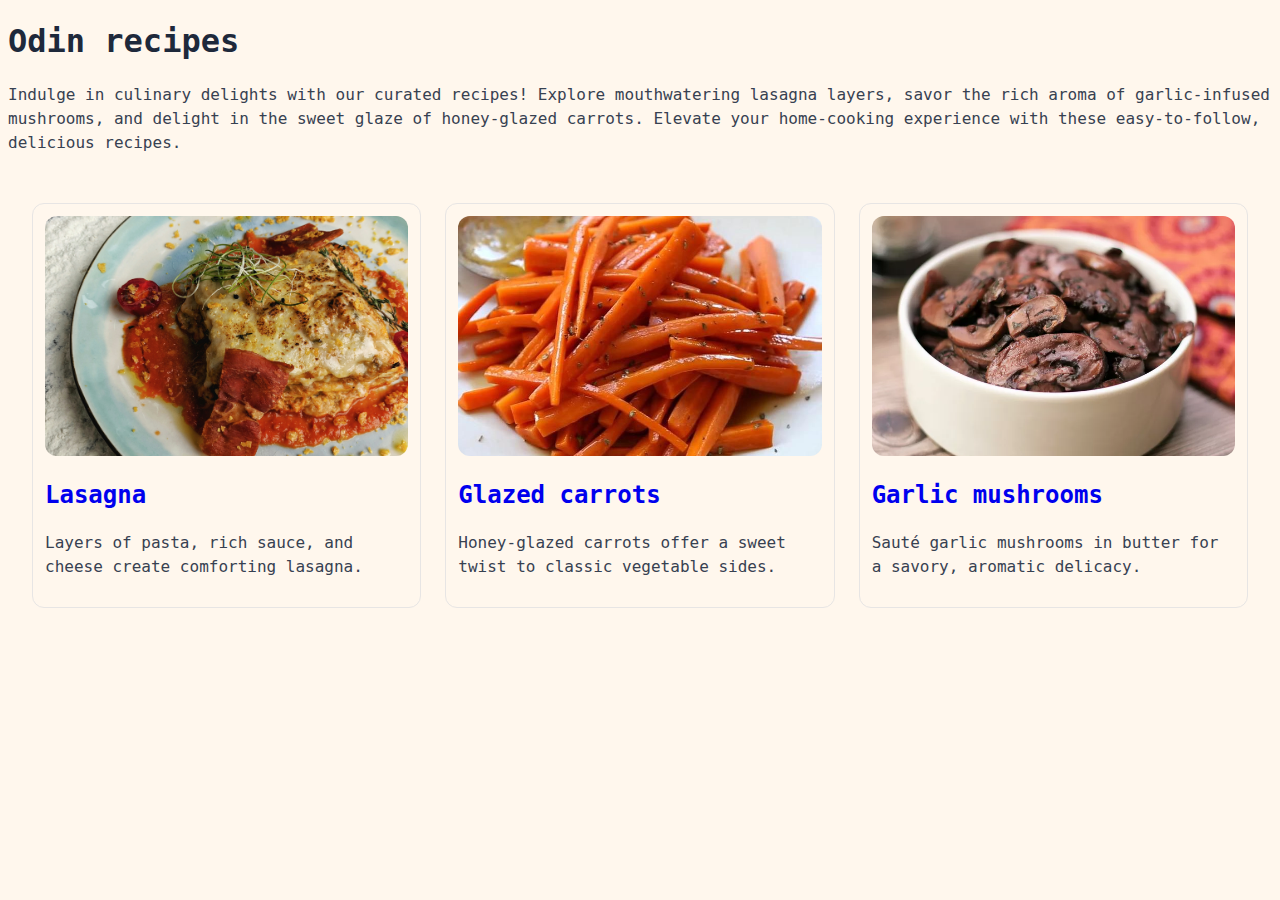
<file: index.html>
<!DOCTYPE html>
<html lang="en">
    <head>
        <meta charset="utf-8">
        <title>Odin recipes</title>
        <link rel="stylesheet" href="./styles.css">
    </head>
<body>
    <h1>Odin recipes</h1>
    <p>Indulge in culinary delights with our curated recipes! Explore mouthwatering lasagna layers, savor the rich aroma of garlic-infused mushrooms, and delight in the sweet glaze of honey-glazed carrots. Elevate your home-cooking experience with these easy-to-follow, delicious recipes.</p>
    <div class="recipes">
        <a class="rp-card" href="./recipes/lasagna.html">
            <img class="thumb" src="./images/lasagna.jpg" alt="lasagna">
            <h2>Lasagna</h2>
            <p>Layers of pasta, rich sauce, and cheese create comforting lasagna.</p>
        </a>
    
        <a class="rp-card" href="./recipes/glazed-carrots.html">
            <img class="thumb" src="./images/glazed-carrots.jpg" alt="glazed-carrots">
            <h2>Glazed carrots</h2>
            <p>Honey-glazed carrots offer a sweet twist to classic vegetable sides.</p>
        </a>
        <a class="rp-card" href="./recipes/garlic-mushrooms.html">
            <img class="thumb" src="./images/garlic-mushrooms.jpg" alt="garlic mushrooms">
            <h2>Garlic mushrooms</h2>
            <p>Sauté garlic mushrooms in butter for a savory, aromatic delicacy.</p>
        </a>
    </div>
    
</body>    
</html>
</file>
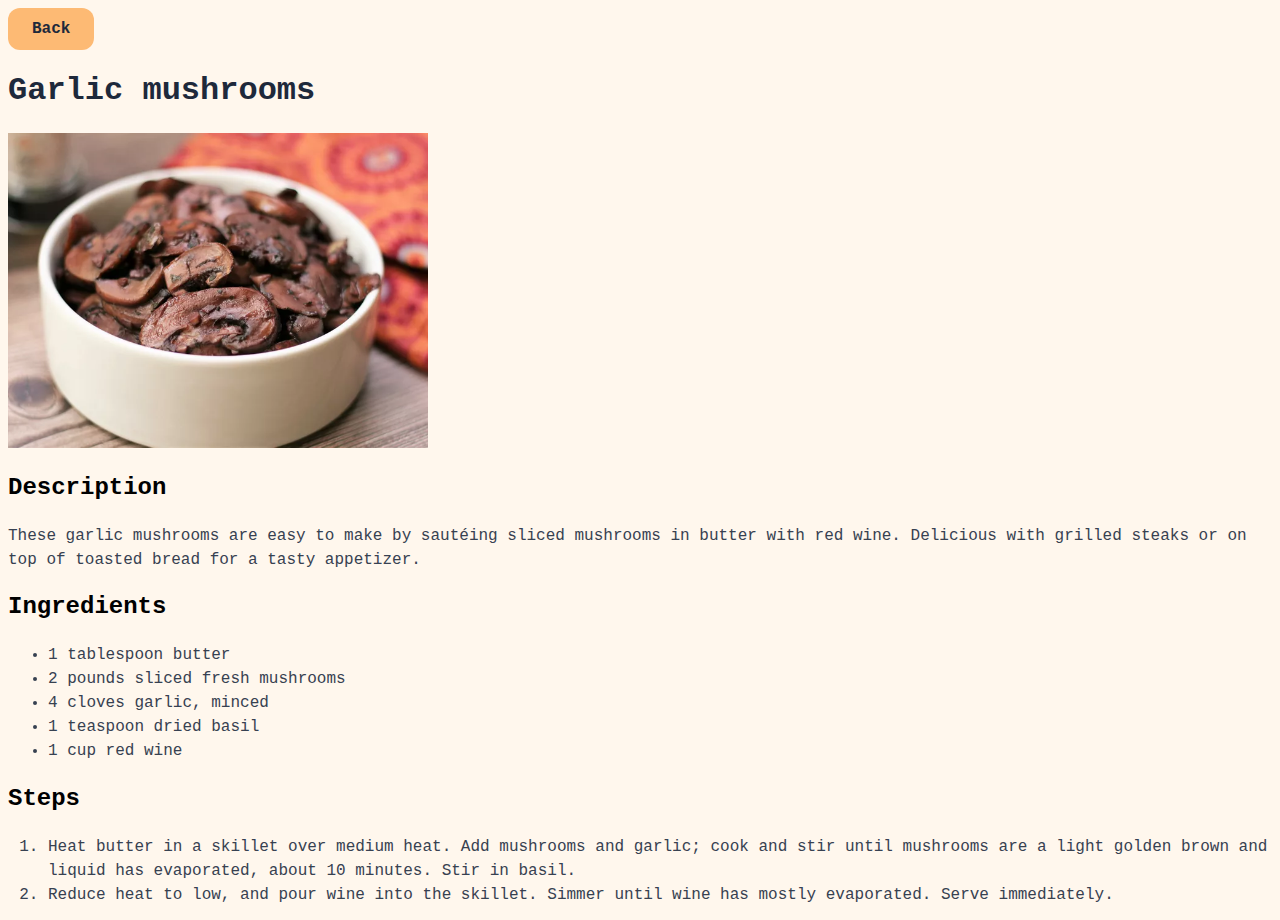
<file: recipes/garlic-mushrooms.html>
<!DOCTYPE html>
<html lang="en">
    <head>
        <meta charset="utf-8">
        <title>garlic-mushrooms</title>
        <link rel="stylesheet" href="../styles.css">
    </head>
<body>
    <a class="back-btn" href="../index.html">Back</a>
    <h1>Garlic mushrooms</h1>
    <img class="cover-img" src="../images/garlic-mushrooms.jpg" alt="picture of lasagna">
    <h2>Description</h2>
    <p>These garlic mushrooms are easy to make by sautéing sliced mushrooms in butter with red wine. Delicious with grilled steaks or on top of toasted bread for a tasty appetizer.</p>
    <h2>Ingredients</h2>
    <ul>
        <li>1 tablespoon butter</li>
        <li>2 pounds sliced fresh mushrooms</li>
        <li>4 cloves garlic, minced</li>
        <li>1 teaspoon dried basil</li>
        <li>1 cup red wine</li>
    </ul>

    <h2>Steps</h2>
    <ol>
        <li>Heat butter in a skillet over medium heat. Add mushrooms and garlic; cook and stir until mushrooms are a light golden brown and liquid has evaporated, about 10 minutes. Stir in basil.</li>
        <li>Reduce heat to low, and pour wine into the skillet. Simmer until wine has mostly evaporated. Serve immediately.</li>
    </ol>
</body>    
</html>
</file>
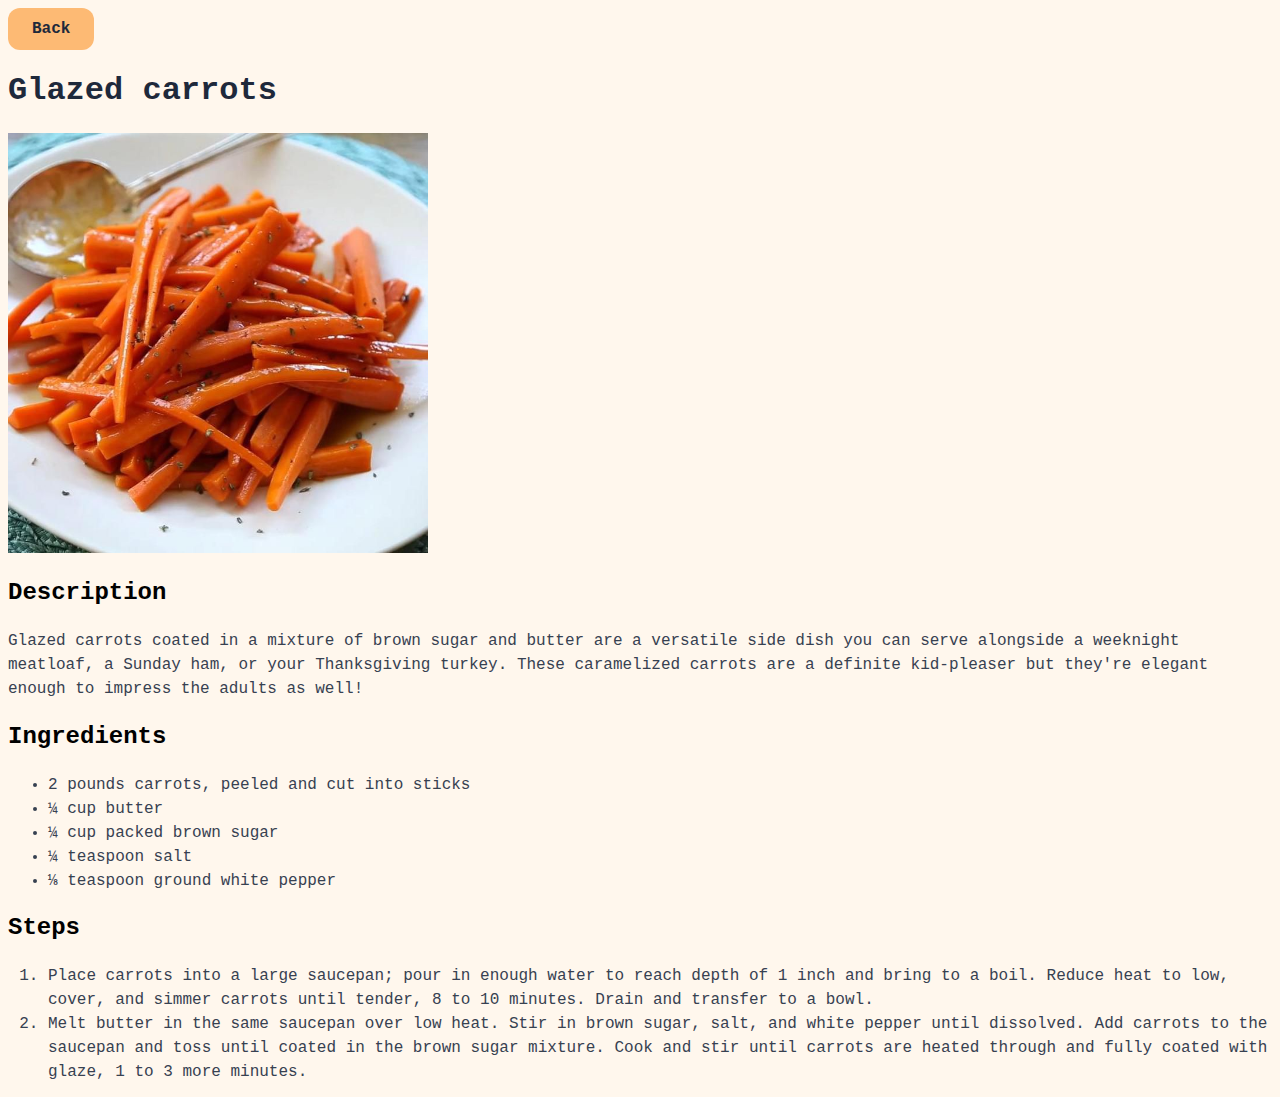
<file: recipes/glazed-carrots.html>
<!DOCTYPE html>
<html lang="en">
    <head>
        <meta charset="utf-8">
        <title>glazed-carrots</title>
        <link rel="stylesheet" href="../styles.css">
    </head>
<body>
    <a class="back-btn" href="../index.html">Back</a>
    <h1>Glazed carrots</h1>
    <img class="cover-img" src="../images/glazed-carrots.jpg" alt="picture of lasagna">
    <h2>Description</h2>
    <p>Glazed carrots coated in a mixture of brown sugar and butter are a versatile side dish you can serve alongside a weeknight meatloaf, a Sunday ham, or your Thanksgiving turkey. These caramelized carrots are a definite kid-pleaser but they're elegant enough to impress the adults as well!</p>
    <h2>Ingredients</h2>
    <ul>
        <li>2 pounds carrots, peeled and cut into sticks</li>
        <li>¼ cup butter</li>
        <li>¼ cup packed brown sugar</li>
        <li>¼ teaspoon salt</li>
        <li>⅛ teaspoon ground white pepper</li>
    </ul>

    <h2>Steps</h2>
    <ol>
        <li>Place carrots into a large saucepan; pour in enough water to reach depth of 1 inch and bring to a boil. Reduce heat to low, cover, and simmer carrots until tender, 8 to 10 minutes. Drain and transfer to a bowl.</li>
        <li>Melt butter in the same saucepan over low heat. Stir in brown sugar, salt, and white pepper until dissolved. Add carrots to the saucepan and toss until coated in the brown sugar mixture. Cook and stir until carrots are heated through and fully coated with glaze, 1 to 3 more minutes.</li>
    </ol>
</body>    
</html>
</file>
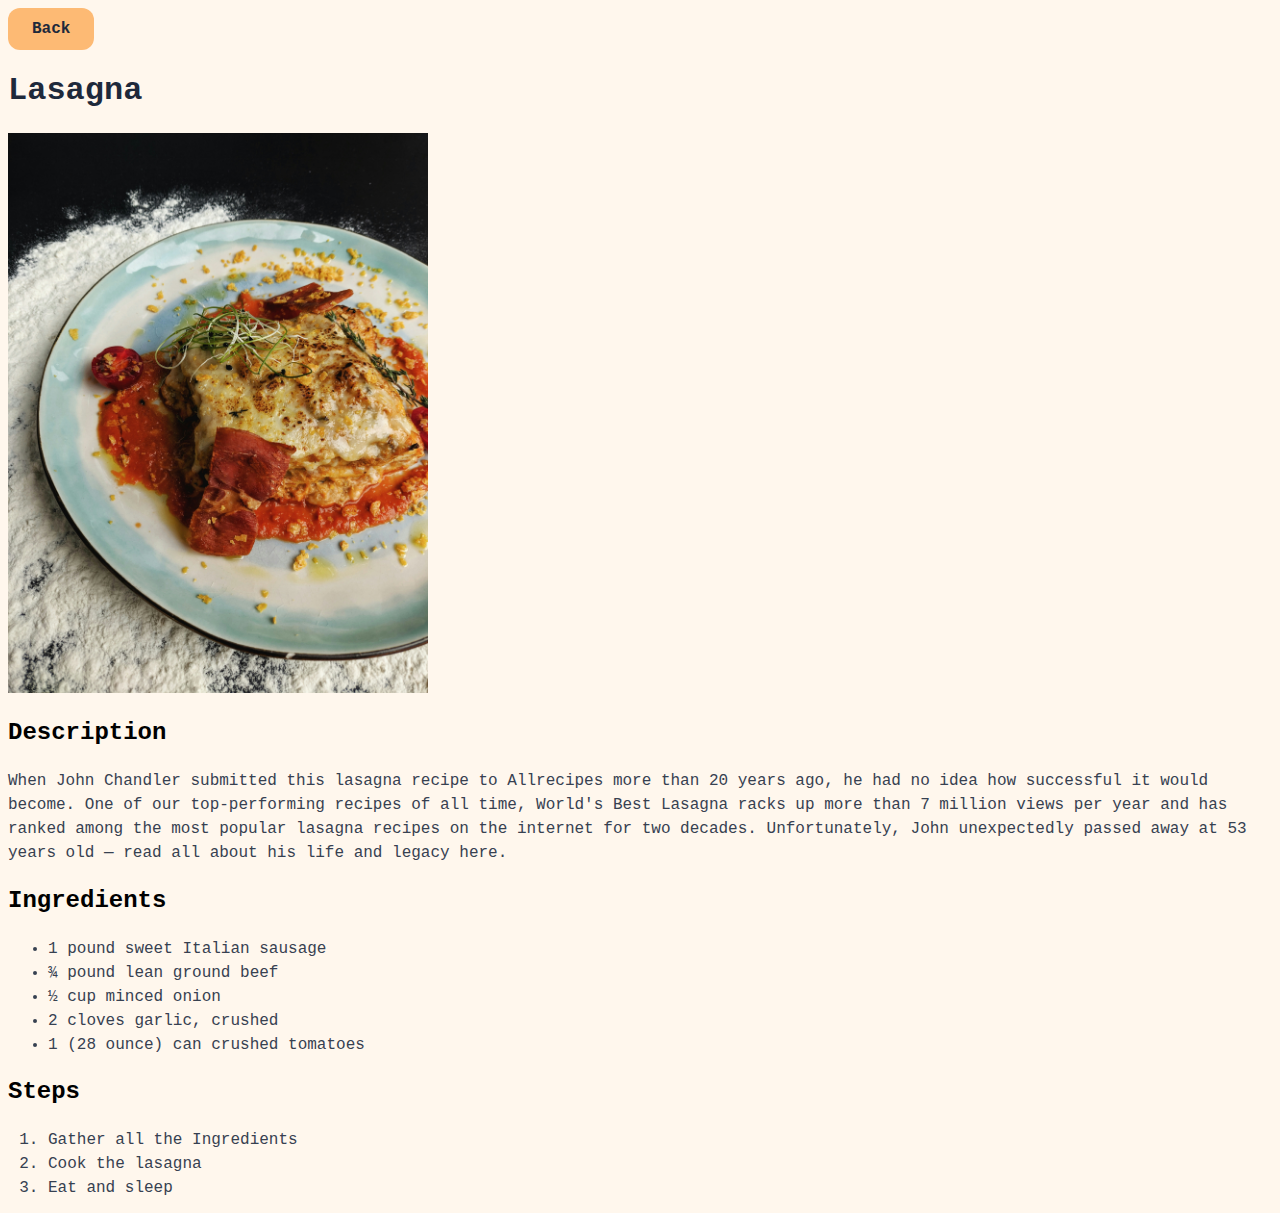
<file: recipes/lasagna.html>
<!DOCTYPE html>
<html lang="en">
    <head>
        <meta charset="utf-8">
        <title>Lasagna</title>
        <link rel="stylesheet" href="../styles.css">
    </head>
<body>
    <a class="back-btn" href="../index.html">Back</a>
    <h1>Lasagna</h1>
    <img class="cover-img" src="../images/lasagna.jpg" alt="picture of lasagna">
    <h2>Description</h2>
    <p>When John Chandler submitted this lasagna recipe to Allrecipes more than 20 years ago, he had no idea how successful it would become. One of our top-performing recipes of all time, World's Best Lasagna racks up more than 7 million views per year and has ranked among the most popular lasagna recipes on the internet for two decades. Unfortunately, John unexpectedly passed away at 53 years old — read all about his life and legacy here.</p>
    <h2>Ingredients</h2>
    <ul>
        <li>1 pound sweet Italian sausage</li>
        <li>¾ pound lean ground beef</li>
        <li>½ cup minced onion</li>
        <li>2 cloves garlic, crushed</li>
        <li>1 (28 ounce) can crushed tomatoes</li>
    </ul>

    <h2>Steps</h2>
    <ol>
        <li>Gather all the Ingredients</li>
        <li>Cook the lasagna</li>
        <li>Eat and sleep</li>
    </ol>
</body>    
</html>
</file>
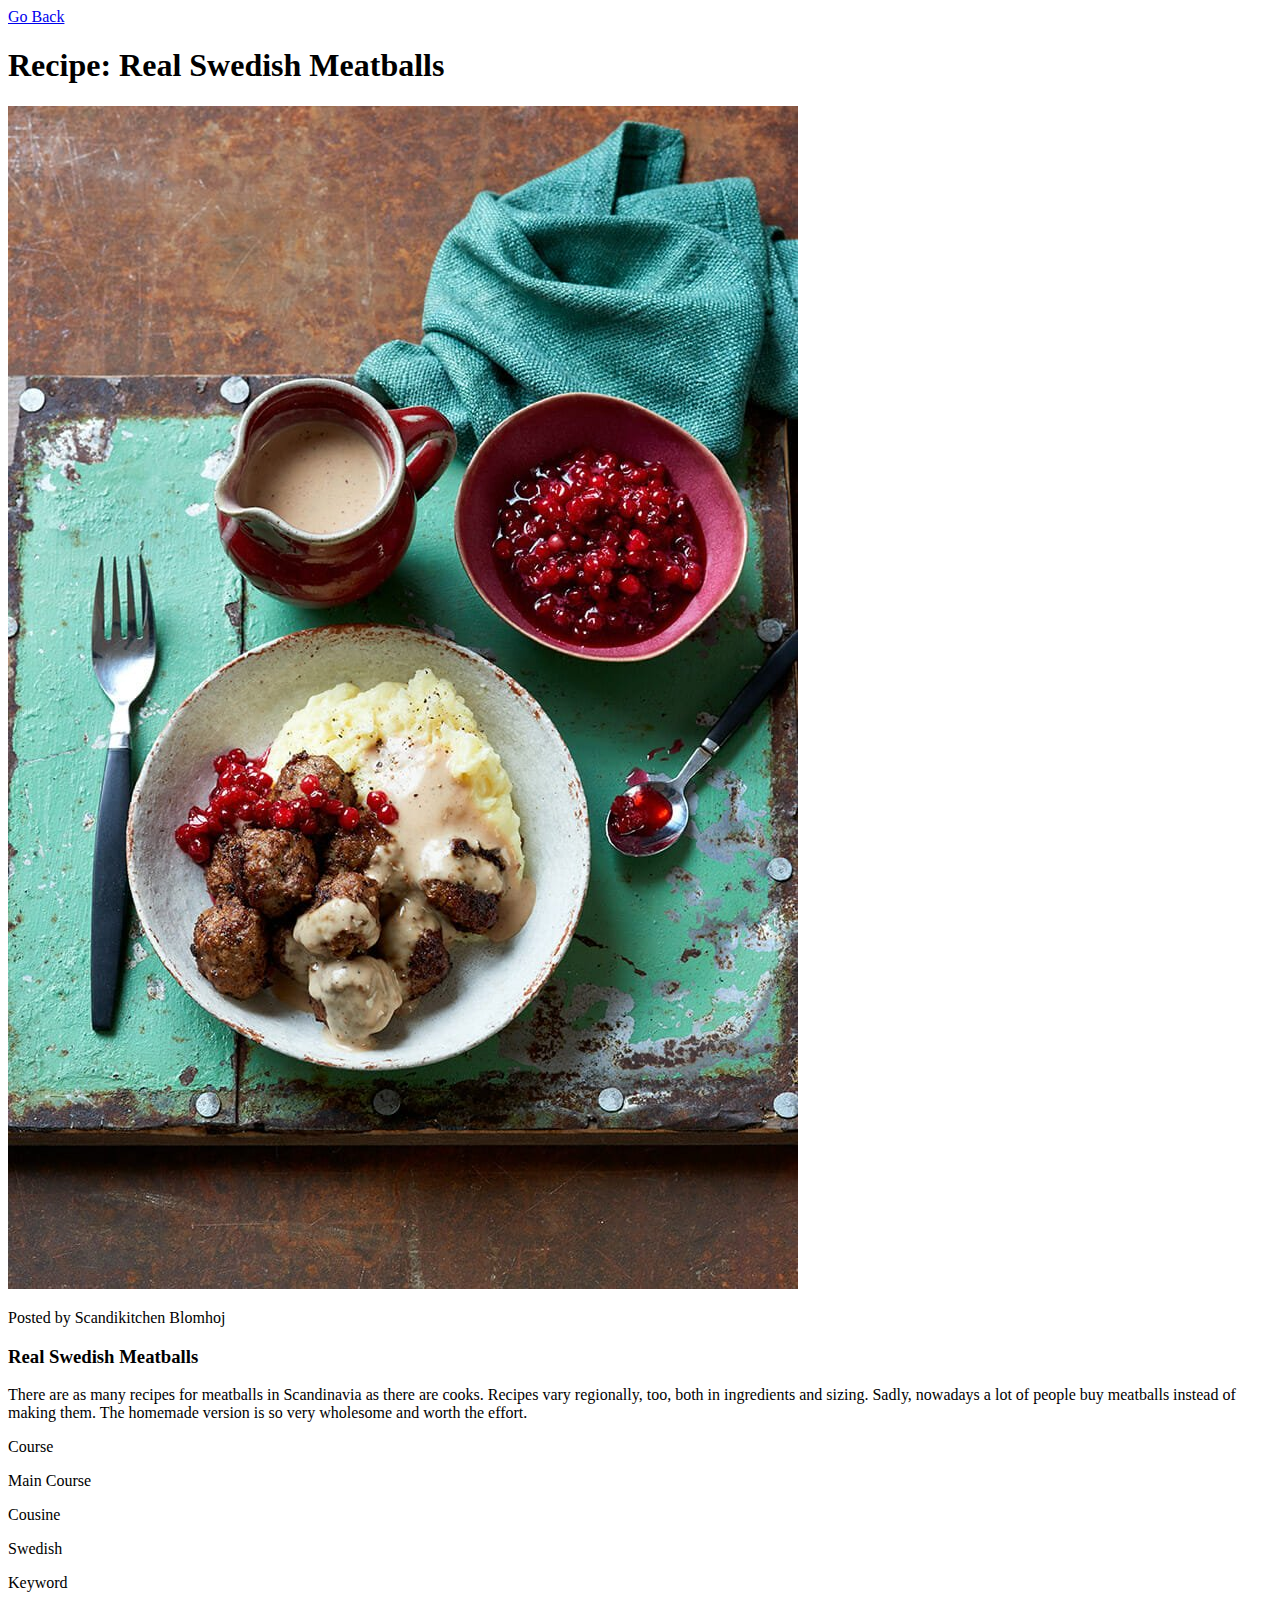
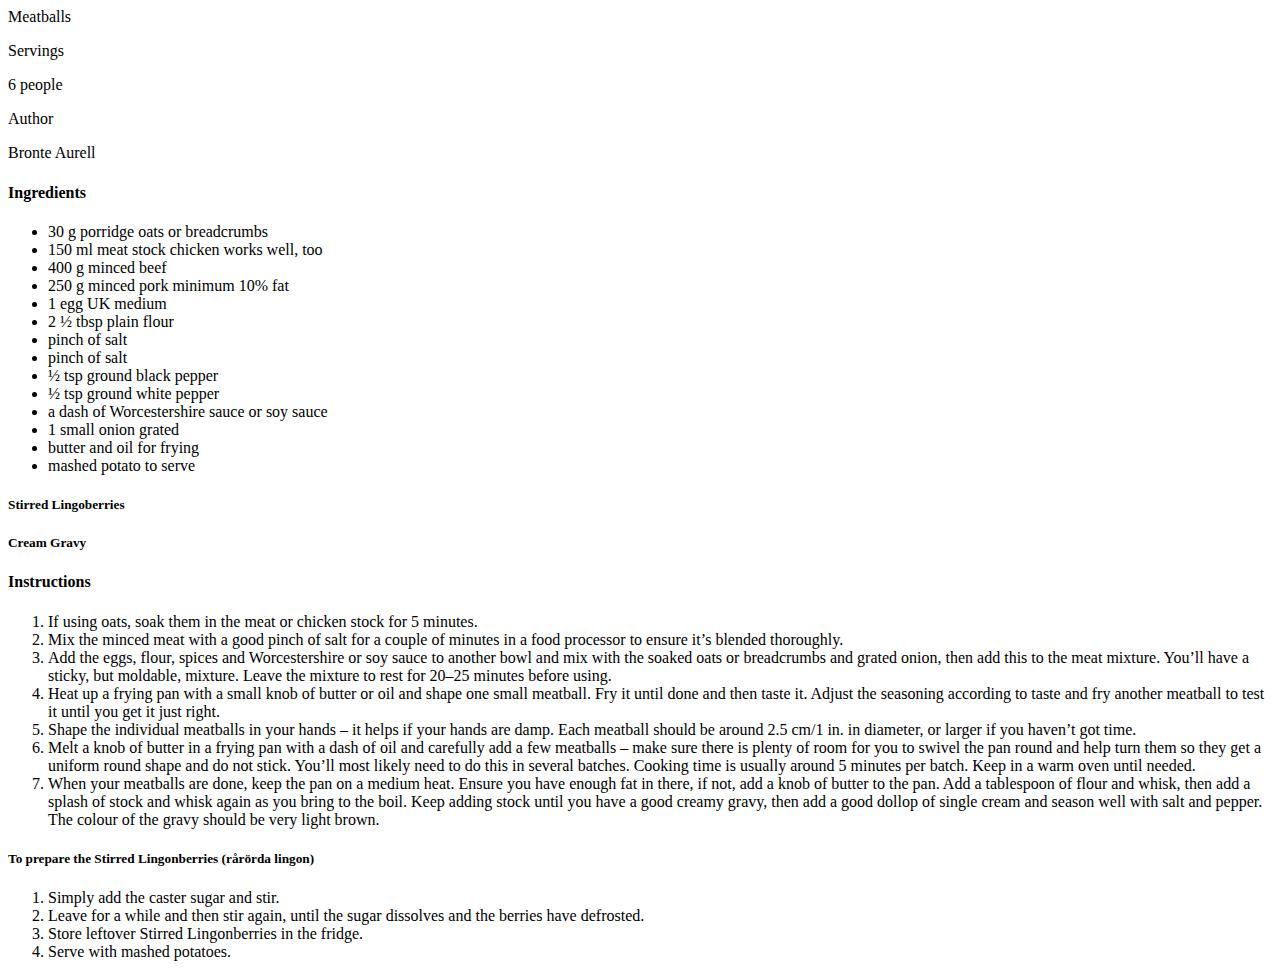
<file: recipes/sd-meatballs.html>
<!DOCTYPE html>
<html lang="en">
<head>
    <meta charset="UTF-8">
    <title>Swedish Meatballs</title>
</head>
<body>
        <a href="../index.html">Go Back</a>
    <h1>Recipe: Real Swedish Meatballs</h1>
    <img src="../images/L_RPS1805-Swedish_Meatballs.jpeg" alt="Swedish meatballs image">
    <p>Posted by Scandikitchen Blomhoj</p>
    <h3>Real Swedish Meatballs</h3>
    <p>There are as many recipes for meatballs in Scandinavia as there are cooks. Recipes vary regionally, too, both in ingredients and sizing. Sadly, nowadays a lot of people buy meatballs instead of making them. The homemade version is so very wholesome and worth the effort.</p>
    <div>
        <div>
            <p>Course</p>
            <p>Main Course</p>
        </div>
        <div>
            <p>Cousine</p>
            <p>Swedish</p>
        </div>
        <div>
            <p>Keyword</p>
            <p>Meatballs</p>
        </div>
        <div>
            <p>Servings</p>
            <p>6 people</p>
        </div>
        <div>
            <p>Author</p>
            <p>Bronte Aurell</p>
        </div>
    </div>

    <h4>Ingredients</h4>
    <ul>
        <li>30 g porridge oats or breadcrumbs</li>
        <li>150 ml meat stock chicken works well, too</li>
        <li>400 g minced beef</li>
        <li>250 g minced pork minimum 10% fat</li>
        <li>1 egg UK medium</li>
        <li>2 ½ tbsp plain flour</li>
        <li>pinch of salt</li>
        <li>pinch of salt</li>
        <li>½ tsp ground black pepper</li>
        <li>½ tsp ground white pepper</li>
        <li>a dash of Worcestershire sauce or soy sauce</li>
        <li>1 small onion grated</li>
        <li>butter and oil for frying</li>
        <li>mashed potato to serve</li>
    </ul>
    <h5>Stirred Lingoberries</h5>
    <h5>Cream Gravy</h5>
    <h4>Instructions</h4>
    <ol>
        <li>If using oats, soak them in the meat or chicken stock for 5 minutes.</li>
        <li>Mix the minced meat with a good pinch of salt for a couple of minutes in a food processor to ensure it’s blended thoroughly.</li>
        <li>Add the eggs, flour, spices and Worcestershire or soy sauce to another bowl and mix with the soaked oats or breadcrumbs and grated onion, then add this to the meat mixture. You’ll have a sticky, but moldable, mixture. Leave the mixture to rest for 20–25 minutes before using.</li>
        <li>Heat up a frying pan with a small knob of butter or oil and shape one small meatball. Fry it until done and then taste it. Adjust the seasoning according to taste and fry another meatball to test it until you get it just right.</li>
        <li>Shape the individual meatballs in your hands – it helps if your hands are damp. Each meatball should be around 2.5 cm/1 in. in diameter, or larger if you haven’t got time.</li>
        <li>Melt a knob of butter in a frying pan with a dash of oil and carefully add a few meatballs – make sure there is plenty of room for you to swivel the pan round and help turn them so they get a uniform round shape and do not stick. You’ll most likely need to do this in several batches. Cooking time is usually around 5 minutes per batch. Keep in a warm oven until needed.</li>
        <li>When your meatballs are done, keep the pan on a medium heat. Ensure you have enough fat in there, if not, add a knob of butter to the pan. Add a tablespoon of flour and whisk, then add a splash of stock and whisk again as you bring to the boil. Keep adding stock until you have a good creamy gravy, then add a good dollop of single cream and season well with salt and pepper. The colour of the gravy should be very light brown.</li>
    </ol>
    <h5>To prepare the Stirred Lingonberries (rårörda lingon)</h5>
    <ol>
        <li>Simply add the caster sugar and stir.</li>
        <li>Leave for a while and then stir again, until the sugar dissolves and the berries have defrosted.</li>
        <li>Store leftover Stirred Lingonberries in the fridge.</li>
        <li>Serve with mashed potatoes.</li>
    </ol>
</body>
</html>
</file>
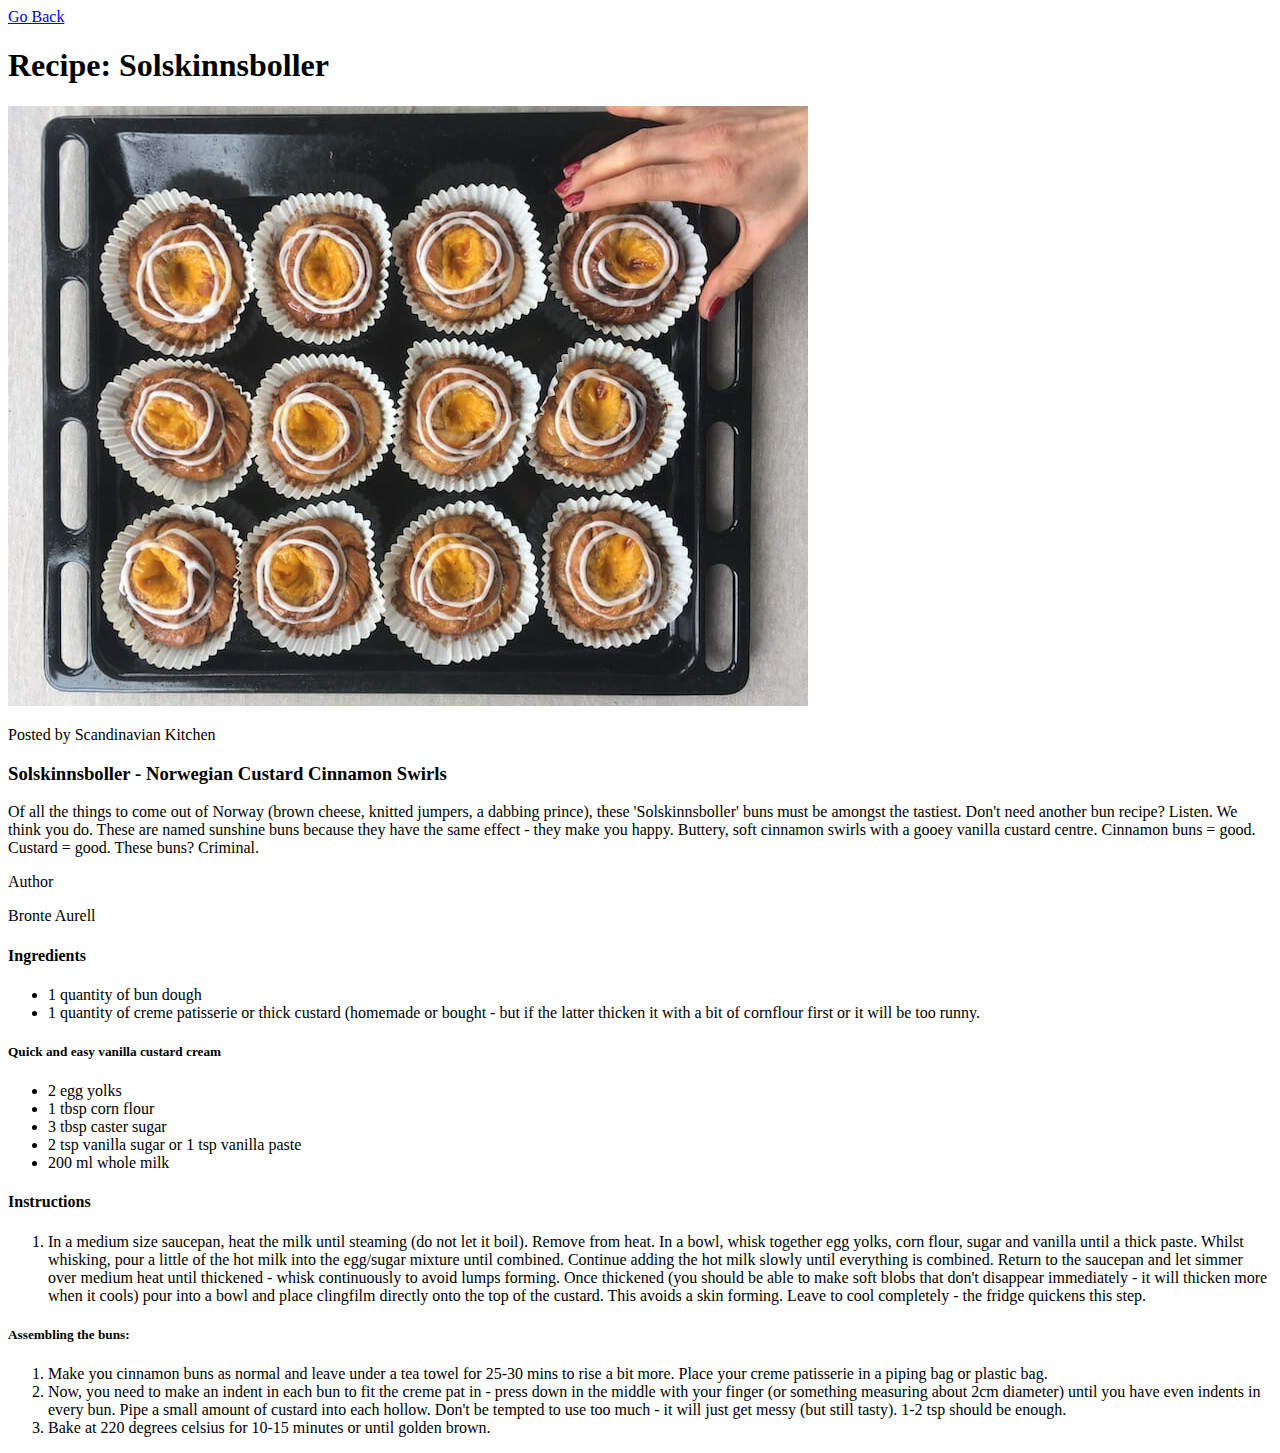
<file: recipes/solskinnsboller.html>
<!DOCTYPE html>
<html lang="en">
<head>
    <meta charset="UTF-8">
    <title>Solskinnsboller</title>
</head>
<body>
        <a href="../index.html">Go Back</a>
    <h1>Recipe: Solskinnsboller</h1>
    <img src="../images/Solskinnsboller-sunshine-buns-scandikitchen.jpeg" alt="Solskinnsboller image">
    <p>Posted by Scandinavian Kitchen</p>
    <h3>Solskinnsboller - Norwegian Custard Cinnamon Swirls</h3>
    <p>Of all the things to come out of Norway (brown cheese, knitted jumpers, a dabbing prince), these 'Solskinnsboller' buns must be amongst the tastiest. Don't need another bun recipe? Listen. We think you do. These are named sunshine buns because they have the same effect - they make you happy. Buttery, soft cinnamon swirls with a gooey vanilla custard centre. Cinnamon buns = good. Custard = good. These buns? Criminal.</p>
        <div>
            <p>Author</p>
            <p>Bronte Aurell</p>
        </div>
    </div>

    <h4>Ingredients</h4>
    <ul>
        <li>1 quantity of bun dough</li>
        <li>1 quantity of creme patisserie or thick custard (homemade or bought - but if the latter thicken it with a bit of cornflour first or it will be too runny.</li>
    </ul>
    <h5>Quick and easy vanilla custard cream </h5>
        <ul>
            <li>2 egg yolks</li>
            <li>1 tbsp corn flour</li>
            <li>3 tbsp caster sugar</li>
            <li>2 tsp vanilla sugar or 1 tsp vanilla paste</li>
            <li>200 ml whole milk</li>
        </ul>
    <h4>Instructions</h4>
    <ol>
        <li>In a medium size saucepan, heat the milk until steaming (do not let it boil). Remove from heat. In a bowl, whisk together egg yolks, corn flour, sugar and vanilla until a thick paste. Whilst whisking, pour a little of the hot milk into the egg/sugar mixture until combined. Continue adding the hot milk slowly until everything is combined. Return to the saucepan and let simmer over medium heat until thickened - whisk continuously to avoid lumps forming. Once thickened (you should be able to make soft blobs that don't disappear immediately - it will thicken more when it cools) pour into a bowl and place clingfilm directly onto the top of the custard. This avoids a skin forming. Leave to cool completely - the fridge quickens this step.</li>
    </ol>
    <h5>Assembling the buns:</h5>
    <ol>
        <li>Make you cinnamon buns as normal and leave under a tea towel for 25-30 mins to rise a bit more. Place your creme patisserie in a piping bag or plastic bag.</li>
        <li>Now, you need to make an indent in each bun to fit the creme pat in - press down in the middle with your finger (or something measuring about 2cm diameter) until you have even indents in every bun. Pipe a small amount of custard into each hollow. Don't be tempted to use too much - it will just get messy (but still tasty). 1-2 tsp should be enough.</li>
        <li>Bake at 220 degrees celsius for 10-15 minutes or until golden brown.</li>
    </ol>
    </body>
</html>
</file>
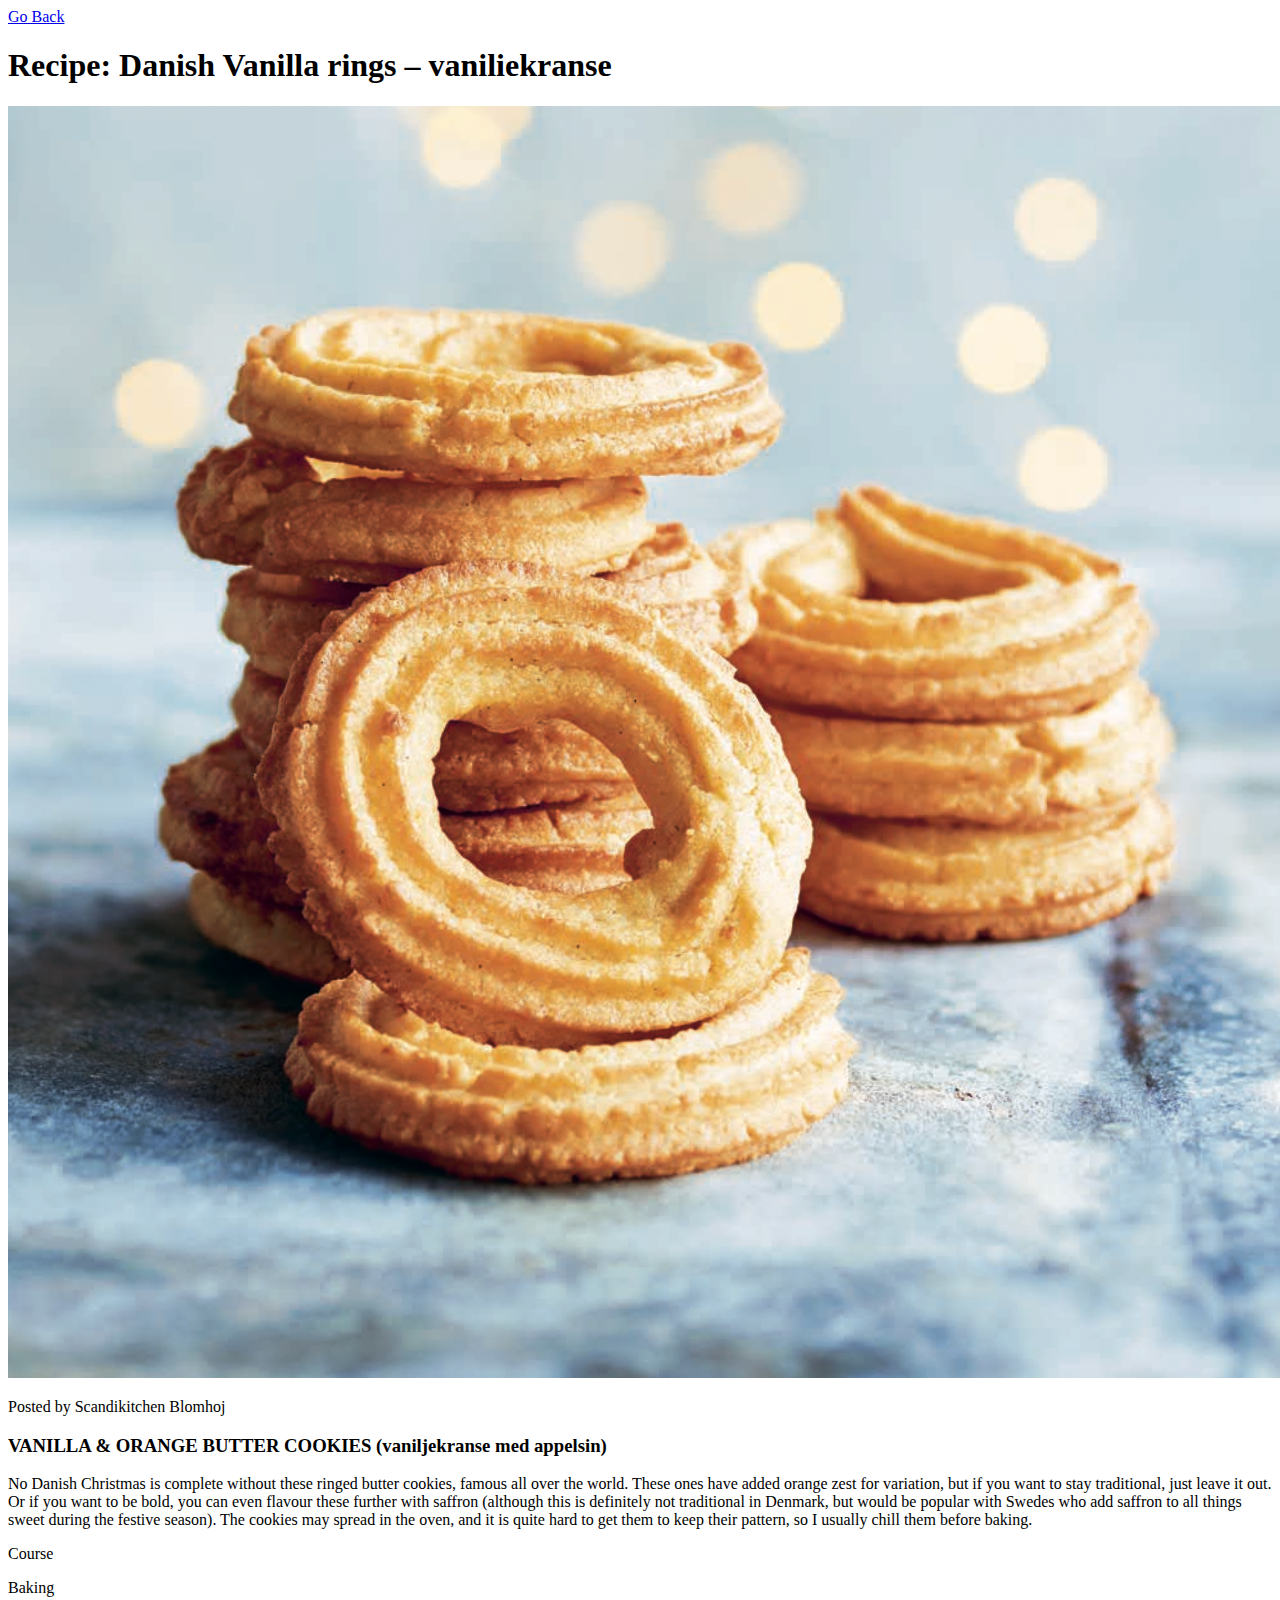
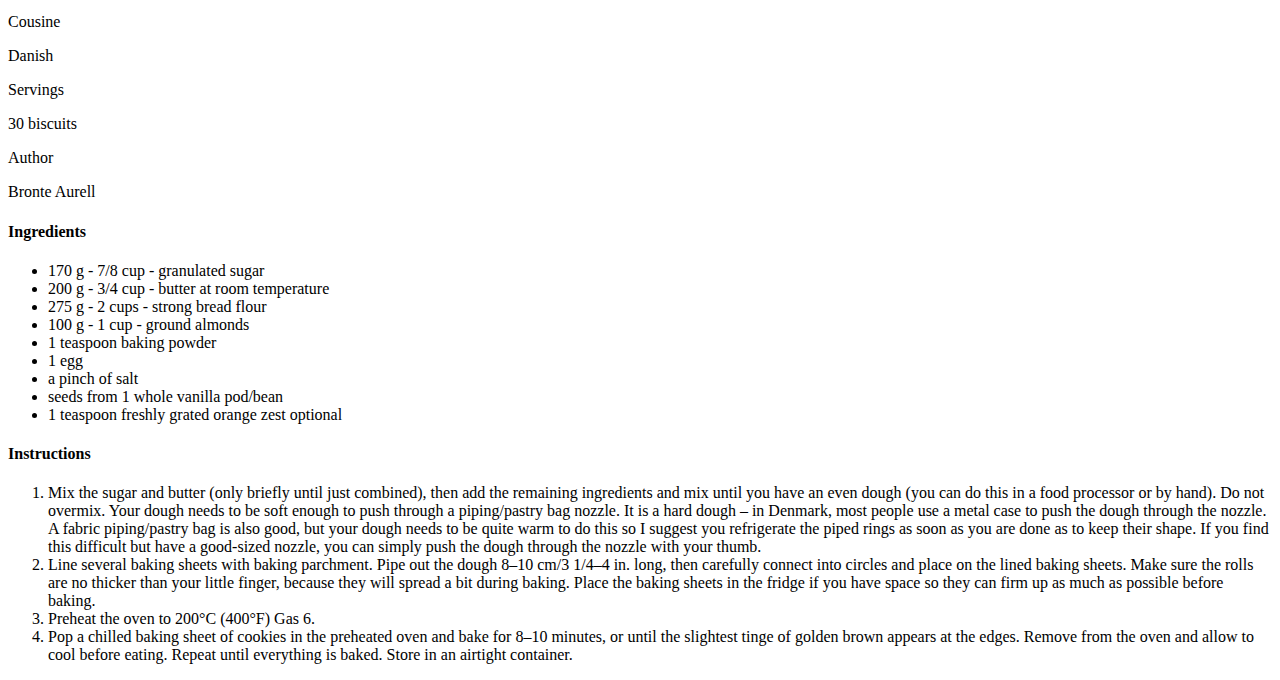
<file: recipes/vanilla-rings.html>
<!DOCTYPE html>
<html lang="en">
<head>
    <meta charset="UTF-8">
    <title>Danish Vanilla Rings</title>
</head>
<body>
        <a href="../index.html">Go Back</a>
    <h1>Recipe: Danish Vanilla rings – vaniliekranse</h1>
    <img src="../images/Screenshot-2021-11-11-at-13.53.20.png" alt="Vanilla rings image">
    <p>Posted by Scandikitchen Blomhoj</p>
    <h3>VANILLA & ORANGE BUTTER COOKIES (vaniljekranse med appelsin)</h3>
    <p>
        No Danish Christmas is complete without these ringed butter cookies, famous all over the world. These ones have added orange zest for variation, but if you want to stay traditional, just leave it out. Or if you want to be bold, you can even flavour these further with saffron (although this is definitely not traditional in Denmark, but would be popular with Swedes who add saffron to all things sweet during the festive season). The cookies may spread in the oven, and it is quite hard to get them to keep their pattern, so I usually chill them before baking.</p>
    <div>
        <div>
            <p>Course</p>
            <p>Baking</p>
        </div>
        <div>
            <p>Cousine</p>
            <p>Danish</p>
        </div>
        <div>
            <p>Servings</p>
            <p>30 biscuits</p>
        </div>
        <div>
            <p>Author</p>
            <p>Bronte Aurell</p>
        </div>
    </div>

    <h4>Ingredients</h4>
    <ul>
        <li>170 g - 7/8 cup - granulated sugar</li>
        <li>200 g - 3/4 cup - butter at room temperature</li>
        <li>275 g - 2 cups - strong bread flour</li>
        <li>100 g - 1 cup - ground almonds</li>
        <li>1 teaspoon baking powder</li>
        <li>1 egg</li>
        <li>a pinch of salt</li>
        <li>seeds from 1 whole vanilla pod/bean</li>
        <li>1 teaspoon freshly grated orange zest optional</li>
    </ul>
    <h4>Instructions</h4>
    <ol>
        <li>Mix the sugar and butter (only briefly until just combined), then add the remaining ingredients and mix until you have an even dough (you can do this in a food processor or by hand). Do not overmix. Your dough needs to be soft enough to push through a piping/pastry bag nozzle. It is a hard dough – in Denmark, most people use a metal case to push the dough through the nozzle. A fabric piping/pastry bag is also good, but your dough needs to be quite warm to do this so I suggest you refrigerate the piped rings as soon as you are done as to keep their shape. If you find this difficult but have a good-sized nozzle, you can simply push the dough through the nozzle with your thumb.</li>
        <li>Line several baking sheets with baking parchment. Pipe out the dough 8–10 cm/3 1/4–4 in. long, then carefully connect into circles and place on the lined baking sheets. Make sure the rolls are no thicker than your little finger, because they will spread a bit during baking. Place the baking sheets in the fridge if you have space so they can firm up as much as possible before baking.</li>
        <li>Preheat the oven to 200°C (400°F) Gas 6.</li>
        <li>Pop a chilled baking sheet of cookies in the preheated oven and bake for 8–10 minutes, or until the slightest tinge of golden brown appears at the edges. Remove from the oven and allow to cool before eating. Repeat until everything is baked. Store in an airtight container.</li>
    </ol>
</body>
</html>
</file>
<file: styles.css>
* {
    font-family:monospace;
}

body {
    background-color: #fff7ed;
}

h1 {
    font-size: 32px;
    line-height: 40px;
    color:#1e293b;
}

h2 {
    font-size: 24px;
    line-height: 32px;
    
}

h3 {
    font-size: 20px;
    line-height: 28px;
    color:#1e293b;
}

a {
    text-decoration: none;
}

p {
    font-size: 16px;
    line-height: 24px;
    color:#374151;
}

.cover-img {
    width: 420px;
    height: auto;
}

li {
    font-size: 16px;
    line-height: 24px;
    color:#374151;
}

a.back-btn {
    display: block;
    padding: 12px 24px;
    background-color: #fdba74;
    width: fit-content;
    border-radius: 12px;

    font-weight: 800;
    font-size: 16px;
    text-decoration: none;
    color: #1e293b;
}

/* Homepage */
.recipes {
    display: flex;
    flex-direction: row;
    gap: 24px;
    margin: 24px;
}

.rp-card {
    display: block;
    margin-top: 24px;
    padding: 12px;
    width: 100%;
    border-radius: 12px;
    border: 1px solid #e7e5e4;
    transition:transform 0.2s ease-in-out;
}

.thumb {
    width: 100%;
    height: 240px;
    border-radius: 12px;
    object-fit: cover;
}

/* Interactions */
.rp-card:hover {
    background-color: #ffedd5;
    border: 1px solid #9a3412;
    box-shadow: 10px 10px 0px -1px rgba(41,37,36,1);
    transform: translate(-5px, -5px);
}

a.back-btn:hover {
    background-color: #fb923c;
}
</file>
